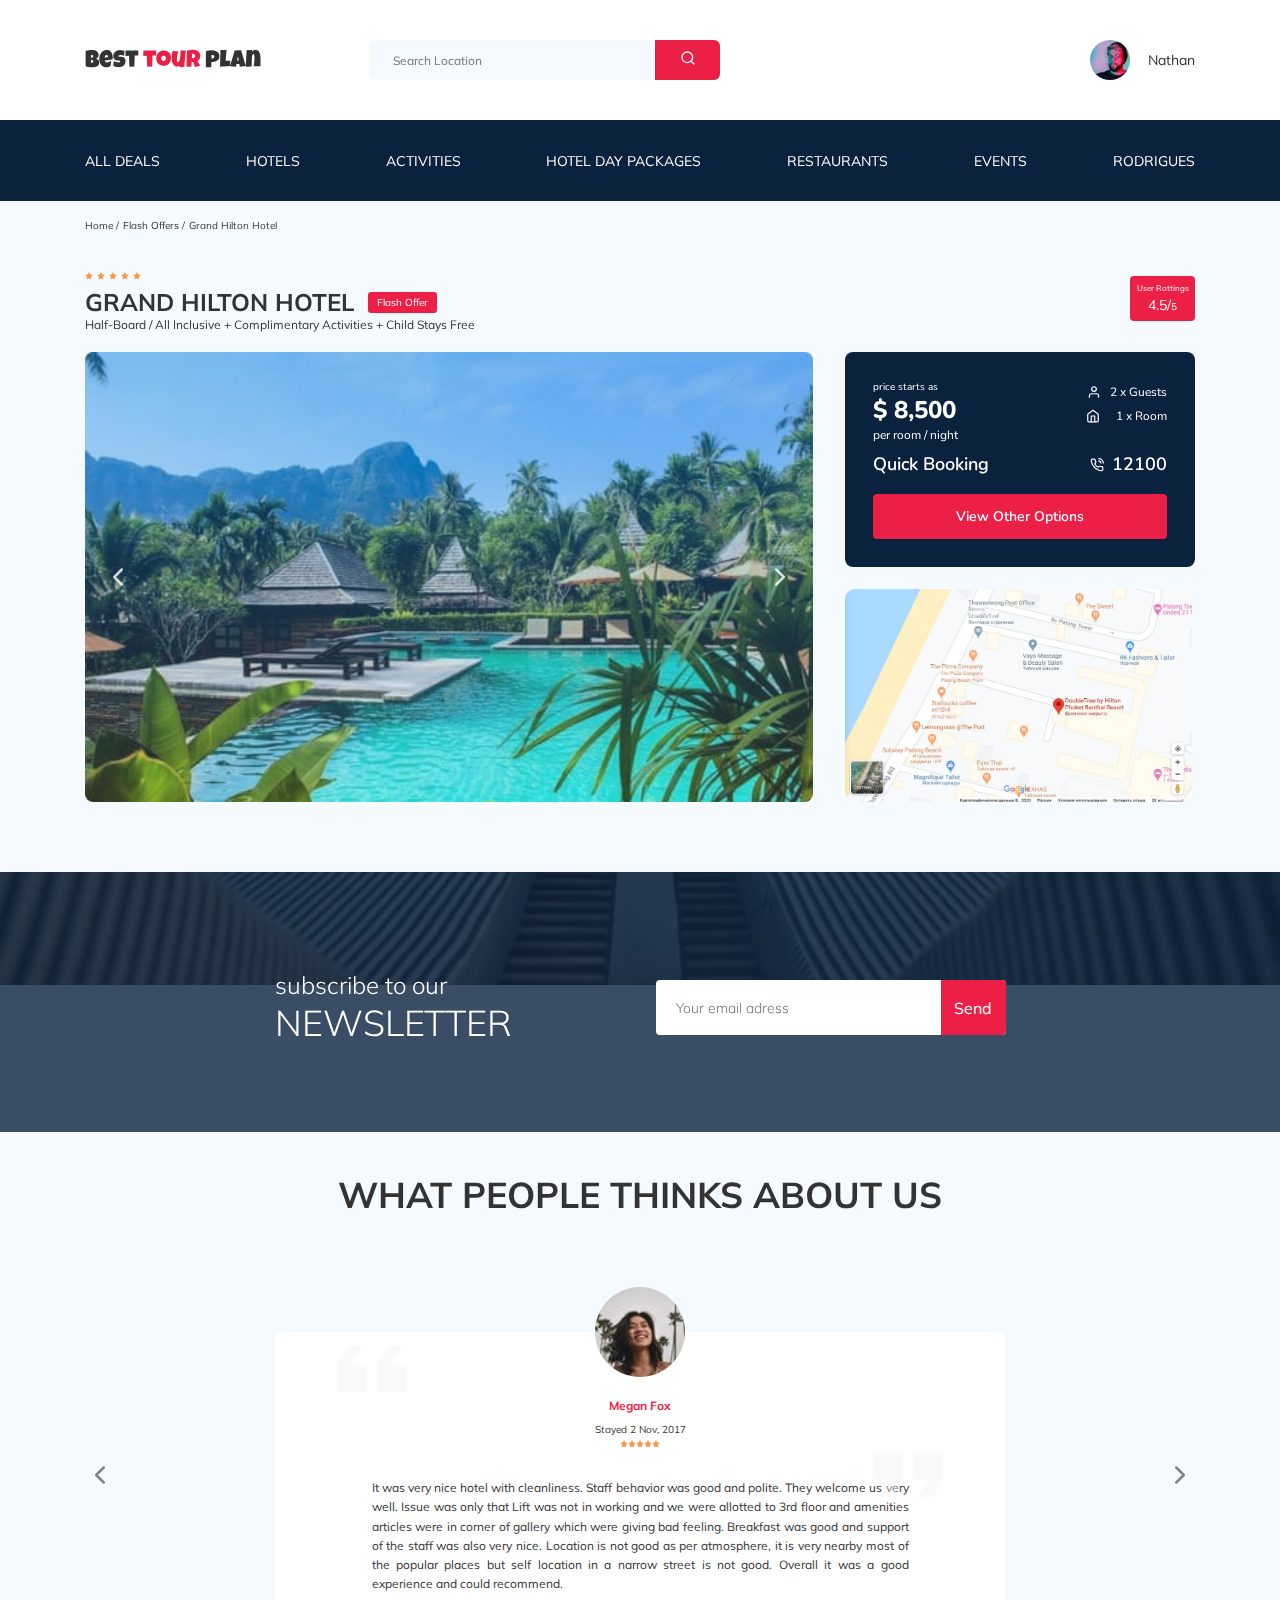
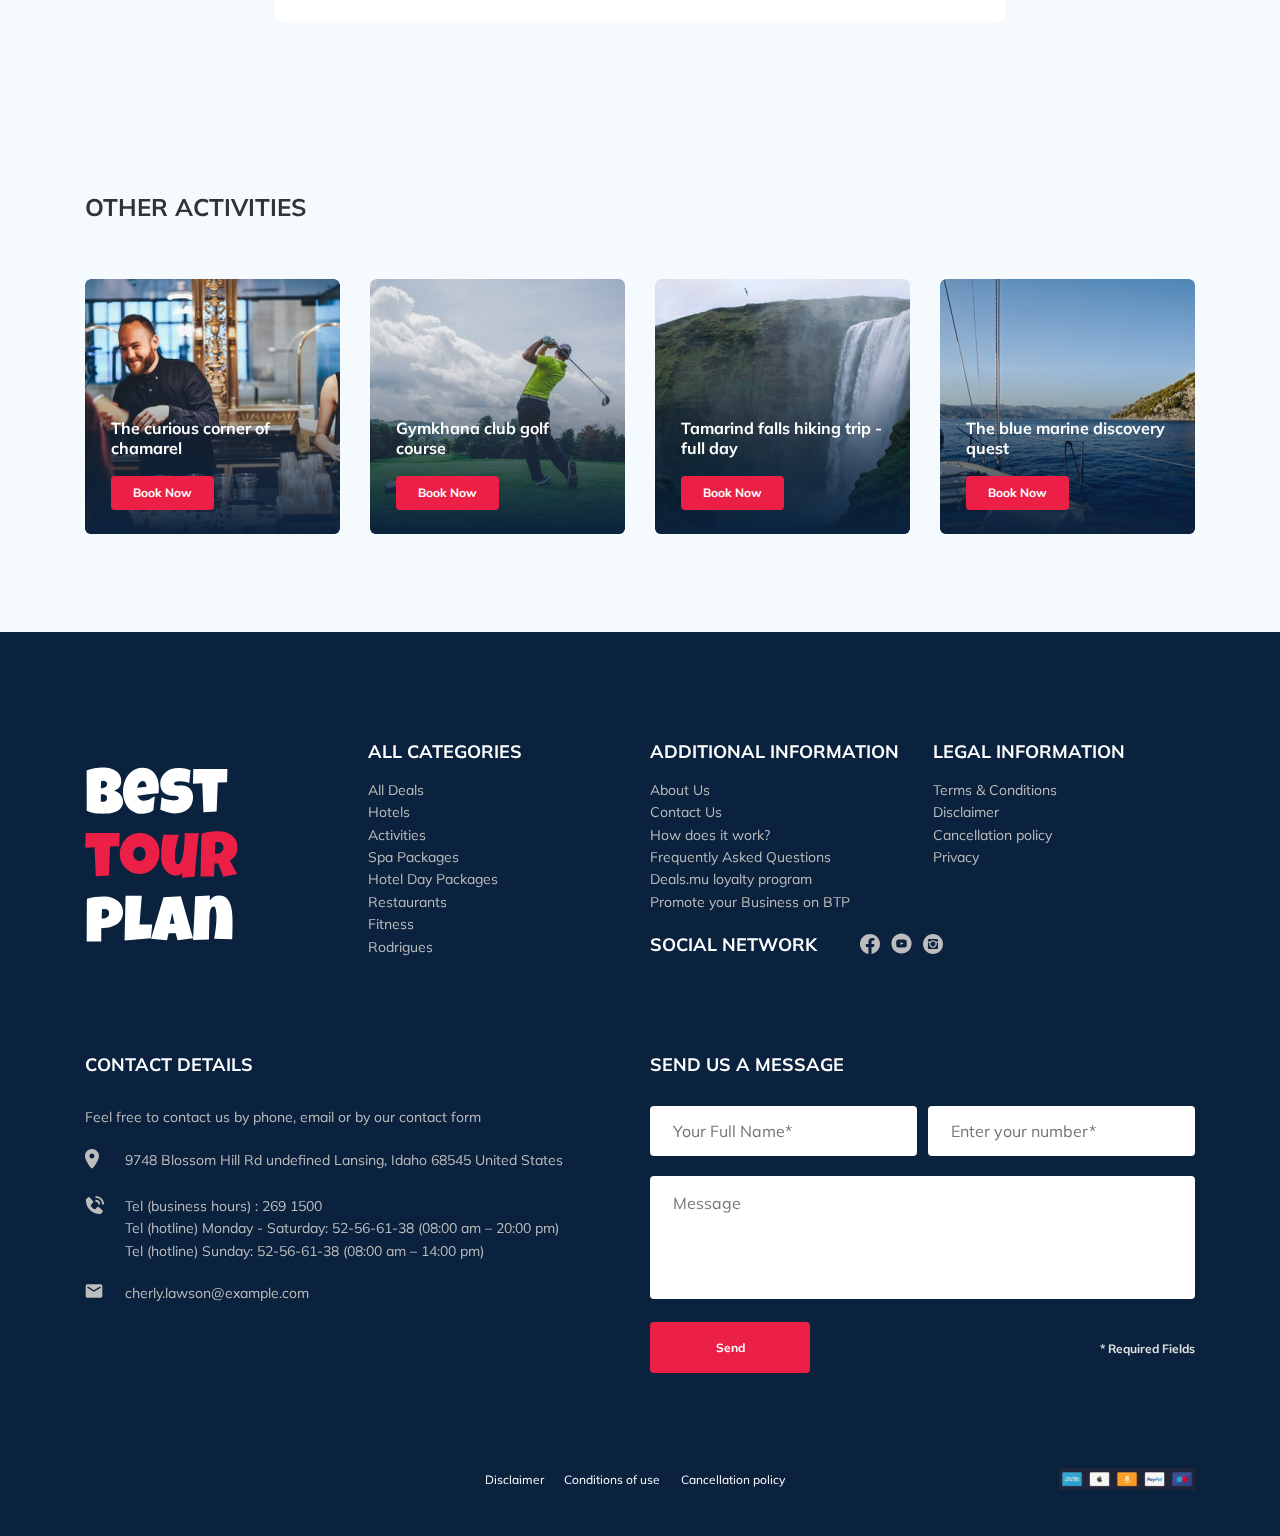
<file: index.html>
<!DOCTYPE html>
<html lang="en">
  <head>
    <meta charset="UTF-8" />
    <meta name="viewport" content="width=device-width, initial-scale=1.0" />
    <title>Best Tour Plan - Hotel Booking</title>
    <link rel="shortcut icon" href="/img/favicon.ico" type="image/x-icon" />
    <link rel="icon" href="img/favicon.ico" type="image/x-icon" />
    <link
      href="https://fonts.googleapis.com/css2?family=Muli:wght@400;700&family=Nunito:wght@400;600;700;800&display=swap"
      rel="stylesheet"
    />
    <link rel="stylesheet" href="css/swiper-bundle.min.css" />
    <link rel="stylesheet" href="css/style.css" />
    <script src="https://ajax.googleapis.com/ajax/libs/jquery/1.11.0/jquery.min.js"></script>
    <script src="js/parallax.min.js"></script>
  </head>

  <body>
    <header class="navbar navbar__mobile_fixed">
      <div class="container">
        <div class="navbar-top">
          <a href="" class="logo">
            <img
              src="img/horizontal-logo.svg"
              alt="Logo: Best Tour Plan"
              class="logo__image"
            />
          </a>
          <form
            action="#"
            class="search navbar__search navbar__search--mobile--hidden"
          >
            <input
              type="text"
              class="search__input"
              placeholder="Search Location"
            />
            <button class="search__button">
              <img src="img/search.svg" alt="icon: Search" />
            </button>
          </form>
          <a href="#" class="user navbar__user navbar__user--mobile--hidden">
            <img
              src="img/user-avatar.jpg"
              alt="Avatar: Nathan"
              class="user__avatar"
            />
            <span class="user__name">Nathan</span>
          </a>
          <!-- /.user -->
          <button class="menu-button navbar-top__menu-button">
            <span class="menu-button__line"></span>
            <span class="menu-button__line"></span>
            <span class="menu-button__line"></span>
          </button>
        </div>
        <!-- /. navbar-top -->
      </div>
      <!-- /.container -->
      <div class="navbar-bottom">
        <div class="container">
          <ul class="navbar-menu">
            <li class="navbar-menu__item navbar-menu__item--mobile--visible">
              <a
                href="#"
                class="user navbar__user navbar__user--mobile--visible"
              >
                <img
                  src="img/user-avatar.jpg"
                  alt="Avatar: Nathan"
                  class="user__avatar"
                />
                <span class="user__name user__name--light">Nathan</span>
              </a>
            </li>
            <li class="navbar-menu__item navbar-menu__item--mobile--visible">
              <form
                action="#"
                class="search navbar__search navbar__search--mobile--visible"
              >
                <input
                  type="text"
                  class="search__input"
                  placeholder="Search Location"
                />
                <button class="search__button">
                  <img src="img/search.svg" alt="icon: Search" />
                </button>
              </form>
            </li>
            <li class="navbar-menu__item">
              <a href="#" class="navbar-menu__link">All Deals</a>
            </li>
            <li class="navbar-menu__item">
              <a href="#" class="navbar-menu__link">Hotels</a>
            </li>
            <li class="navbar-menu__item">
              <a href="#" class="navbar-menu__link">Activities</a>
            </li>
            <li class="navbar-menu__item">
              <a href="#" class="navbar-menu__link">Hotel Day Packages</a>
            </li>
            <li class="navbar-menu__item">
              <a href="#" class="navbar-menu__link">Restaurants</a>
            </li>
            <li class="navbar-menu__item">
              <a href="#" class="navbar-menu__link">Events</a>
            </li>
            <li class="navbar-menu__item">
              <a href="#" class="navbar-menu__link">Rodrigues</a>
            </li>
          </ul>
          <!-- /.navbar-menu -->
        </div>
        <!-- container -->
      </div>
      <!-- navbar-bottom -->
    </header>
    <nav class="breadcrump">
      <div class="container">
        <ul class="breadcrump-list">
          <li class="breadcrump-list__item">
            <a href="#" class="breadcrump-list__link">Home</a>
          </li>
          <li class="breadcrump-list__item">
            <a href="#" class="breadcrump-list__link">Flash Offers</a>
          </li>
          <li class="breadcrump-list__item">
            Grand Hilton Hotel
          </li>
        </ul>
      </div>
      <!-- container -->
    </nav>
    <!-- /.breadcrump -->
    <section class="hotel">
      <div class="container">
        <div class="hotel-info">
          <div class="hotel-info__text">
            <div class="hotel-wrapper">
              <div class="stars">
                <img src="img/star.svg" alt="star" />
                <img src="img/star.svg" alt="star" />
                <img src="img/star.svg" alt="star" />
                <img src="img/star.svg" alt="star" />
                <img src="img/star.svg" alt="star" />
              </div>
              <h1 class="hotel-name hotel-info__name">Grand Hilton Hotel</h1>
              <span class="offer hotel-info__offer">Flash Offer</span>
            </div>
            <p class="hotel-description hotel-info__description">
              Half-Board / All Inclusive + Complimentary Activities + Child
              Stays Free
            </p>
          </div>
          <!-- /.hotel-info__text -->
          <div class="rating hotel-info__rating">
            <span class="rating__text">User Rattings</span>
            <span class="rating__counter"
              >4.5/<span class="rating__counter-five">5</span></span
            >
          </div>
          <!-- /.hotel-info__right -->
        </div>
        <!-- /.hotel-info -->
        <div class="hotel-grid">
          <!-- Slider main container -->
          <div class="swiper-container hotel-slider hotel__slider">
            <!-- Additional required wrapper -->
            <div class="swiper-wrapper">
              <!-- Slides -->
              <div class="swiper-slide hotel-slider__item">
                <img
                  class="swiper-slide__photo"
                  src="img/slide.jpg"
                  alt="slide"
                />
              </div>
              <div class="swiper-slide hotel-slider__item">
                <img
                  class="swiper-slide__photo"
                  src="img/slide1.jpg"
                  alt="slide"
                />
              </div>
              <div class="swiper-slide hotel-slider__item">
                <img
                  class="swiper-slide__photo"
                  src="img/slide2.jpg"
                  alt="slide"
                />
              </div>
              <div class="swiper-slide hotel-slider__item">
                <img
                  class="swiper-slide__photo"
                  src="img/slide3.jpg"
                  alt="slide"
                />
              </div>
              <div class="swiper-slide hotel-slider__item">
                <img
                  class="swiper-slide__photo"
                  src="img/slide4.jpg"
                  alt="slide"
                />
              </div>
              <div class="swiper-slide hotel-slider__item">
                <img
                  class="swiper-slide__photo"
                  src="img/slide5.jpg"
                  alt="slide"
                />
              </div>
            </div>

            <!-- If we need navigation buttons -->
            <button
              class="hotel-slider__button hotel-slider__button--prev"
            ></button>
            <button
              class="hotel-slider__button hotel-slider__button--next"
            ></button>
          </div>
          <!-- /.swiper-container -->
          <div class="hotel-right">
            <div class="booking">
              <div class="booking__info">
                <div class="booking__price">
                  <span class="booking__start">price starts as</span>
                  <strong class="booking__pricetag">$ 8,500</strong>
                  <span class="booking__per-room">per room / night</span>
                </div>
                <!-- booking -->
                <div class="booking__room">
                  <div class="booking__text">
                    <img
                      src="img/user.svg"
                      alt="Icon: user"
                      class="booking__icon"
                    />
                    <span class="booking__description">2 x Guests</span>
                  </div>
                  <div class="booking__text">
                    <img
                      src="img/home.svg"
                      alt="Icon: home"
                      class="booking__icon"
                    />
                    <span class="booking__description">1 x Room</span>
                  </div>
                </div>

                <!-- /.booking__room -->
              </div>
              <!-- /.booking__info -->
              <div class="booking__call-center">
                <span class="booking__heading">Quick Booking</span>
                <a class="booking__number" href="tel:12100">
                  <img src="img/phone.svg" alt="Icon: phone" />
                  <span class="booking__num">12100</span>
                </a>
              </div>
              <!-- /.booking__call-center -->
              <button
                data-toggle="modal"
                data-href="#booking-modal"
                class="button booking__button"
              >
                View Other Options
              </button>
            </div>
            <!-- /.booking -->
            <div class="map">
              <img src="img/map.jpg" alt="Map Google" class="map__image" />
              <iframe
                src="https://www.google.com/maps/embed?pb=!1m18!1m12!1m3!1d3952.0413263625387!2d98.29254741402816!3d7.890745494315334!2m3!1f0!2f0!3f0!3m2!1i1024!2i768!4f13.1!3m3!1m2!1s0x30503b7bfcd9f903%3A0xf7065fac1e3d7c48!2sDoubleTree%20by%20Hilton%20Phuket%20Banthai%20Resort!5e0!3m2!1sru!2sru!4v1596643192186!5m2!1sru!2sru"
                width="600"
                height="450"
                style="border: 0;"
                allowfullscreen=""
                aria-hidden="false"
                tabindex="0"
                class="map__google"
              ></iframe>
            </div>
            <!-- /.map -->
          </div>
          <!-- hotel-right -->
        </div>
        <!-- /.hotel-grid -->
      </div>
      <!-- container -->
    </section>

    <div
      class="parallax-window"
      data-parallax="scroll"
      data-image-src="img/newsletter-bg.jpg"
    >
      <section class="newsletter">
        <div class="newsletter-wrapper">
          <h2 class="newsletter-title">
            subscribe to our
            <span class="newsletter-title__strong">Newsletter</span>
          </h2>
          <form
            action="send.php"
            method="POST"
            class="subscribe newsletter__subscribe form"
          >
            <input
              type="email"
              class="subscribe__input"
              placeholder="Your email adress"
              name="email"
              required
            />
            <button class="subscribe__button">Send</button>
          </form>
        </div>
        <!-- /.newsletter-wrapper -->
      </section>
      <!-- /.newsletter -->
    </div>
    <!-- /.parallax -->
    <section class="reviews">
      <div class="container">
        <h2 class="reviews__title">WHAT PEOPLE THINKS ABOUT US</h2>
        <div class="swiper-container reviews-slider">
          <div class="swiper-wrapper">
            <div class="swiper-slide">
              <div class="reviews-slider__item">
                <div class="reviews-slider__profile">
                  <img
                    src="img/reviews-photo1.jpg"
                    alt="Photo: avatar"
                    class="reviews-slider__avatar"
                  />
                  <h3 class="reviews-slider__username">Megan Fox</h3>
                  <span class="reviews-slider__date">Stayed 2 Nov, 2017</span>
                  <div class="reviews-slider__rating">
                    <img src="img/star.svg" alt="star" />
                    <img src="img/star.svg" alt="star" />
                    <img src="img/star.svg" alt="star" />
                    <img src="img/star.svg" alt="star" />
                    <img src="img/star.svg" alt="star" />
                  </div>
                  <!-- /.rating -->
                </div>
                <!-- /.reviews-slider__profile -->
                <p class="reviews-slider__text">
                  It was very nice hotel with cleanliness. Staff behavior was
                  good and polite. They welcome us very well. Issue was only
                  that Lift was not in working and we were allotted to 3rd floor
                  and amenities articles were in corner of gallery which were
                  giving bad feeling. Breakfast was good and support of the
                  staff was also very nice. Location is not good as per
                  atmosphere, it is very nearby most of the popular places but
                  self location in a narrow street is not good. Overall it was a
                  good experience and could recommend.
                </p>
              </div>
              <!-- /.reviews-slider__item -->
            </div>
            <!-- /.swiper-slide -->
            <div class="swiper-slide">
              <div class="reviews-slider__item">
                <div class="reviews-slider__profile">
                  <img
                    src="img/reviews-photo2.jpg"
                    alt="Photo: avatar"
                    class="reviews-slider__avatar"
                  />
                  <h3 class="reviews-slider__username">Monica Belucci</h3>
                  <span class="reviews-slider__date">Stayed 1 Nov, 2012</span>
                  <div class="reviews-slider__rating">
                    <img src="img/star.svg" alt="star" />
                    <img src="img/star.svg" alt="star" />
                    <img src="img/star.svg" alt="star" />
                    <img src="img/star.svg" alt="star" />
                    <img src="img/star.svg" alt="star" />
                  </div>
                  <!-- /.rating -->
                </div>
                <!-- /.reviews-slider__profile -->
                <p class="reviews-slider__text">
                  Lorem ipsum dolor sit amet consectetur adipisicing elit. Ipsa
                  illum veritatis delectus earum eos ipsam beatae excepturi
                  quibusdam aliquam itaque maxime, eligendi rem sed accusantium,
                  soluta at sapiente perspiciatis cupiditate!At nobis ratione
                  modi molestiae tempora rerum laborum perspiciatis vero
                  explicabo, commodi odit, deleniti in, ab ipsa placeat. Porro
                  quidem dolorum minima temporibus sint quae ipsam. Dicta
                  similique voluptate totam!
                </p>
              </div>
              <!-- /.reviews-slider__item -->
            </div>
            <!-- /.swiper-slide -->
            <div class="swiper-slide">
              <div class="reviews-slider__item">
                <div class="reviews-slider__profile">
                  <img
                    src="img/reviews-photo3.jpg"
                    alt="Photo: avatar"
                    class="reviews-slider__avatar"
                  />
                  <h3 class="reviews-slider__username">James Bondales</h3>
                  <span class="reviews-slider__date">Stayed 18 Nov, 2019</span>
                  <div class="reviews-slider__rating">
                    <img src="img/star.svg" alt="star" />
                    <img src="img/star.svg" alt="star" />
                    <img src="img/star.svg" alt="star" />
                    <img src="img/star.svg" alt="star" />
                    <img src="img/star.svg" alt="star" />
                  </div>
                  <!-- /.rating -->
                </div>
                <!-- /.reviews-slider__profile -->
                <p class="reviews-slider__text">
                  Lorem ipsum dolor sit amet, consectetur adipisicing elit. In
                  harum dolores voluptatum dolorum enim quasi temporibus nemo
                  error porro corrupti? Officiis architecto sed accusantium.
                  Numquam neque eveniet labore nam et. Nihil, temporibus ullam
                  maiores quo deserunt vel delectus earum adipisci at
                  reprehenderit aliquam, architecto eos. Nesciunt rerum
                  veritatis eum assumenda incidunt. Nemo eveniet autem facilis
                  enim vitae maxime asperiores cupiditate! Porro, eos earum?
                  Aperiam obcaecati veniam, maxime illum saepe cupiditate
                  provident sed porro incidunt ullam repellendus perferendis
                  error expedita, doloremque vel? Odio et quasi libero ut
                  expedita sit, at voluptates.
                </p>
              </div>
              <!-- /.reviews-slider__item -->
            </div>
            <!-- /.swiper-slide -->
            <div class="swiper-slide">
              <div class="reviews-slider__item">
                <div class="reviews-slider__profile">
                  <img
                    src="img/reviews-photo4.jpg"
                    alt="Photo: avatar"
                    class="reviews-slider__avatar"
                  />
                  <h3 class="reviews-slider__username">Catrine Stuart</h3>
                  <span class="reviews-slider__date">Stayed 18 Dec, 2020</span>
                  <div class="reviews-slider__rating">
                    <img src="img/star.svg" alt="star" />
                    <img src="img/star.svg" alt="star" />
                    <img src="img/star.svg" alt="star" />
                    <img src="img/star.svg" alt="star" />
                  </div>
                  <!-- /.rating -->
                </div>
                <!-- /.reviews-slider__profile -->
                <p class="reviews-slider__text">
                  Lorem ipsum dolor sit amet consectetur adipisicing elit.
                  Sapiente libero atque est. Placeat pariatur vel, ea, obcaecati
                  facere possimus dolores temporibus facilis nobis, sed amet
                  expedita fuga earum ratione magnam.Sit dolor voluptas maiores
                  minima necessitatibus ducimus amet doloremque saepe
                  repellendus illo laboriosam quis ea ullam dolore nihil eaque
                  alias asperiores, nesciunt consequatur! Aperiam repudiandae
                  dignissimos cum, magnam accusantium neque.
                </p>
              </div>
              <!-- /.reviews-slider__item -->
            </div>
            <!-- /.swiper-slide -->
            <div class="swiper-slide">
              <div class="reviews-slider__item">
                <div class="reviews-slider__profile">
                  <img
                    src="img/reviews-photo5.jpg"
                    alt="Photo: avatar"
                    class="reviews-slider__avatar"
                  />
                  <h3 class="reviews-slider__username">Jessica Alba</h3>
                  <span class="reviews-slider__date">Stayed 5 Seb, 2017</span>
                  <div class="reviews-slider__rating">
                    <img src="img/star.svg" alt="star" />
                    <img src="img/star.svg" alt="star" />
                    <img src="img/star.svg" alt="star" />
                  </div>
                  <!-- /.rating -->
                </div>
                <!-- /.reviews-slider__profile -->
                <p class="reviews-slider__text">
                  Lorem ipsum dolor sit amet consectetur adipisicing elit.
                  Impedit porro consectetur cumque! Esse tempora ipsum quia,
                  sunt laborum aut at voluptates magnam consequuntur quae nisi
                  doloremque, distinctio tenetur! Rerum, temporibus!
                  Reprehenderit, voluptates dolore aspernatur eos sunt rem
                  repudiandae ut, officia quibusdam, natus adipisci libero
                  tempora atque? Aliquid iure nam perspiciatis vero nesciunt
                  vitae temporibus expedita incidunt? Tempora placeat aut quasi.
                  Consectetur aperiam voluptatibus mollitia repellat, excepturi
                  sint adipisci sapiente libero totam reprehenderit ullam quo
                  pariatur nobis incidunt quaerat corporis ipsa recusandae quos
                  vero. Nulla quasi hic facilis similique vero quas.
                </p>
              </div>
              <!-- /.reviews-slider__item -->
            </div>
            <!-- /.swiper-slide -->
          </div>

          <!-- If we need navigation buttons -->
          <button
            class="reviews-slider__button reviews-slider__button--prev"
          ></button>
          <button
            class="reviews-slider__button reviews-slider__button--next"
          ></button>
        </div>
        <!-- reviews-slider -->
      </div>
      <!-- /.container -->
    </section>
    <section class="activities">
      <div class="container">
        <h2 class="activities__title">Other Activities</h2>
        <div class="activities-wrapper">
          <div class="card activities__card">
            <img
              src="img/activity-1.jpg"
              alt="The curious corner of chamarel"
              class="card__image"
            />
            <h3 class="card__title">The curious corner of chamarel</h3>
            <button
              class="card__button"
              data-toggle="modal"
              data-href="#booking-modal"
            >
              Book Now
            </button>
          </div>
          <!--/.card -->
          <div class="card activities__card">
            <img
              src="img/activity-2.jpg"
              alt="Gymkhana club golf course"
              class="card__image"
            />
            <h3 class="card__title">Gymkhana club golf course</h3>
            <button
              class="card__button"
              data-toggle="modal"
              data-href="#booking-modal"
            >
              Book Now
            </button>
          </div>
          <!--/.card -->
          <div class="card activities__card">
            <img
              src="img/activity-3.jpg"
              alt="Tamarind falls hiking trip - full day"
              class="card__image"
            />
            <h3 class="card__title">Tamarind falls hiking trip - full day</h3>
            <button
              class="card__button"
              data-toggle="modal"
              data-href="#booking-modal"
            >
              Book Now
            </button>
          </div>
          <!--/.card -->
          <div class="card activities__card">
            <img
              src="img/activity-4.jpg"
              alt="The blue marine discovery quest"
              class="card__image"
            />
            <h3 class="card__title">The blue marine discovery quest</h3>
            <button
              class="card__button"
              data-toggle="modal"
              data-href="#booking-modal"
            >
              Book Now
            </button>
          </div>
          <!--/.card -->
        </div>
        <!-- /.activities-wrapper -->
      </div>
      <!-- /.container -->
    </section>
    <footer class="footer">
      <div class="container">
        <div class="footer-wrapper">
          <a href="#" class="footer__logo"
            ><img
              src="img/hotel-logo-vertical.svg"
              alt="Hotel Logo"
              class="footer__logo_img"
          /></a>
          <div class="footer__list footer__categories">
            <h3 class="footer__title">All categories</h3>
            <ul class="footer__ul">
              <li class="footer__item">
                <a href="#" class="footer__link">All Deals</a>
              </li>
              <li class="footer__item">
                <a href="#" class="footer__link">Hotels</a>
              </li>
              <li class="footer__item">
                <a href="#" class="footer__link">Activities</a>
              </li>
              <li class="footer__item">
                <a href="#" class="footer__link">Spa Packages</a>
              </li>
              <li class="footer__item">
                <a href="#" class="footer__link">Hotel Day Packages</a>
              </li>
              <li class="footer__item">
                <a href="#" class="footer__link">Restaurants</a>
              </li>
              <li class="footer__item">
                <a href="#" class="footer__link">Fitness</a>
              </li>
              <li class="footer__item">
                <a href="#" class="footer__link">Rodrigues</a>
              </li>
            </ul>
          </div>
          <!-- /.footer__list -->
          <div class="footer__list footer__additional">
            <h3 class="footer__title">Additional information</h3>
            <ul class="footer__ul">
              <li class="footer__item">
                <a href="#" class="footer__link">About Us </a>
              </li>
              <li class="footer__item">
                <a href="#" class="footer__link">Contact Us </a>
              </li>
              <li class="footer__item">
                <a href="#" class="footer__link">How does it work? </a>
              </li>
              <li class="footer__item">
                <a href="#" class="footer__link">Frequently Asked Questions</a>
              </li>
              <li class="footer__item">
                <a href="#" class="footer__link">Deals.mu loyalty program </a>
              </li>
              <li class="footer__item">
                <a href="#" class="footer__link"
                  >Promote your Business on BTP</a
                >
              </li>
            </ul>
          </div>
          <!-- /.footer__list -->
          <div class="footer__social-network">
            <h3 class="footer__title footer__title--inline">
              Social Network
            </h3>
            <div class="footer__social-links">
              <a href="#" class="footer__link"
                ><img src="img/facebook.svg" alt="facebook"
              /></a>
              <a href="#" class="footer__link"
                ><img src="img/youtube.svg" alt="youtube"
              /></a>
              <a href="#" class="footer__link"
                ><img src="img/instagram.svg" alt="instagram"
              /></a>
            </div>
            <!-- /.footer__social-links -->
          </div>
          <!-- /.footer__social-network -->
          <div class="footer__list footer__legal">
            <h3 class="footer__title">Legal information</h3>
            <ul class="footer__ul">
              <li class="footer__item">
                <a href="#" class="footer__link">Terms & Conditions </a>
              </li>
              <li class="footer__item">
                <a href="#" class="footer__link">Disclaimer </a>
              </li>
              <li class="footer__item">
                <a href="#" class="footer__link">Cancellation policy </a>
              </li>
              <li class="footer__item">
                <a href="#" class="footer__link">Privacy</a>
              </li>
            </ul>
          </div>
          <!-- /.footer__list -->
          <div class="footer__contact-details">
            <h3 class="footer__title footer__title--mb3">Contact Details</h3>
            <p class="footer__item footer__item--text">
              Feel free to contact us by phone, email or by our contact form
            </p>
            <ul class="footer__ul">
              <li class="footer__item footer__item--mb2">
                <div class="footer__icon-wrapper">
                  <img
                    src="img/map-marker.svg"
                    alt="map marker"
                    class="footer__icon"
                  />
                </div>
                9748 Blossom Hill Rd undefined Lansing, Idaho 68545 United
                States
              </li>
              <li class="footer__item footer__item--mb2">
                <div class="footer__icon-wrapper">
                  <img
                    src="img/phone-call.svg"
                    alt="phone"
                    class="footer__icon"
                  />
                </div>
                <div class="footer__item_phone">
                  Tel (business hours) :
                  <a href="tel:52-56-61-38" class="footer__item_number">
                    269 1500</a
                  >
                  <br />
                  Tel (hotline) Monday - Saturday:<a
                    href="tel:52-56-61-38"
                    class="footer__item_number"
                  >
                    52-56-61-38</a
                  >
                  (08:00 am – 20:00 pm) <br />
                  Tel (hotline) Sunday:<a
                    href="tel:52-56-61-38"
                    class="footer__item_number"
                  >
                    52-56-61-38</a
                  >
                  (08:00 am – 14:00 pm)
                </div>
              </li>
              <li class="footer__item footer__item--mb2">
                <div class="footer__icon-wrapper">
                  <img src="img/email.svg" alt="email" class="footer__icon" />
                </div>
                <div class="footer__item_mail">
                  <a
                    href="mailto:cherly.lawson@example.com"
                    class="footer__item_link"
                    >cherly.lawson@example.com</a
                  >
                </div>
              </li>
            </ul>
          </div>
          <!-- /.footer__contact-details -->
          <div class="footer__contact-form">
            <h3 class="footer__title footer__title--mb3">Send us a message</h3>
            <form action="send.php" method="POST" class="footer__form form">
              <div class="footer__input-group">
                <input
                  type="text"
                  class="input footer__input"
                  placeholder="Your Full Name*"
                  name="name"
                  required
                  minlength="3"
                />
              </div>
              <div class="footer__input-group">
                <input
                  type="tel"
                  class="input footer__input phone"
                  placeholder="Enter your number*"
                  name="phone"
                  minlength="16"
                  pattern="[0-9]{10}"
                  required
                />
              </div>
              <textarea
                class="footer__message"
                placeholder="Message"
                name="message"
              ></textarea>
              <div class="footer__flex">
                <button class="button footer__button" type="submit">
                  Send
                </button>
                <span class="footer__info">* Required Fields</span>
              </div>
            </form>
          </div>
          <!-- /.footer__contact-form -->
        </div>
        <!-- /.footer-wrapper -->
        <div class="footer-bottom">
          <div class="footer-bottom__flex">
            <div class="footer-bottom__links">
              <a href="#" class="footer-bottom__link">Disclaimer</a>
              <a href="#" class="footer-bottom__link">Conditions of use</a>
              <a href="#" class="footer-bottom__link">Cancellation policy</a>
            </div>
            <img src="img/pay-image.svg" alt="pay" class="footer__pay" />
          </div>
        </div>
        <!-- /.footer-bottom -->
      </div>
    </footer>
    <!-- /.footer -->
    <div class="modal" id="booking-modal">
      <div class="modal__overlay"></div>
      <!-- /.modal__overlay -->
      <div class="modal__dialog">
        <a href="#" class="modal__close">
          <img src="img/close.svg" alt="icon: close" />
        </a>
        <h3 class="modal__title modal__title--mb3">Booking</h3>
        <form action="send.php" method="POST" class="modal__form form">
          <input
            type="text"
            class="input modal__input"
            placeholder="Your Full Name*"
            name="name"
            required
            minlength="3"
          /><input
            type="tel"
            class="input modal__input phone"
            placeholder="Phone Number*"
            name="phone"
            minlength="16"
            required
          />
          <input
            type="email"
            class="input modal__input"
            placeholder="Your email*"
            name="email"
            required
          />
          <textarea
            class="message modal__message"
            placeholder="Message"
            name="message"
          ></textarea>
          <div class="modal__flex">
            <button class="button modal__button" type="submit">
              Send
            </button>
            <span class="modal__info">* Required Fields</span>
          </div>
        </form>
      </div>
      <!-- /.modal__dialog -->
    </div>
    <!-- /.modal -->
    <script src="js/jquery-3.5.1.min.js"></script>
    <script src="js/jquery.validate.min.js"></script>
    <script src="js/jquery.mask.min.js"></script>
    <script src="js/swiper-bundle.min.js"></script>
    <script src="js/main.js"></script>
  </body>
</html>
</file>
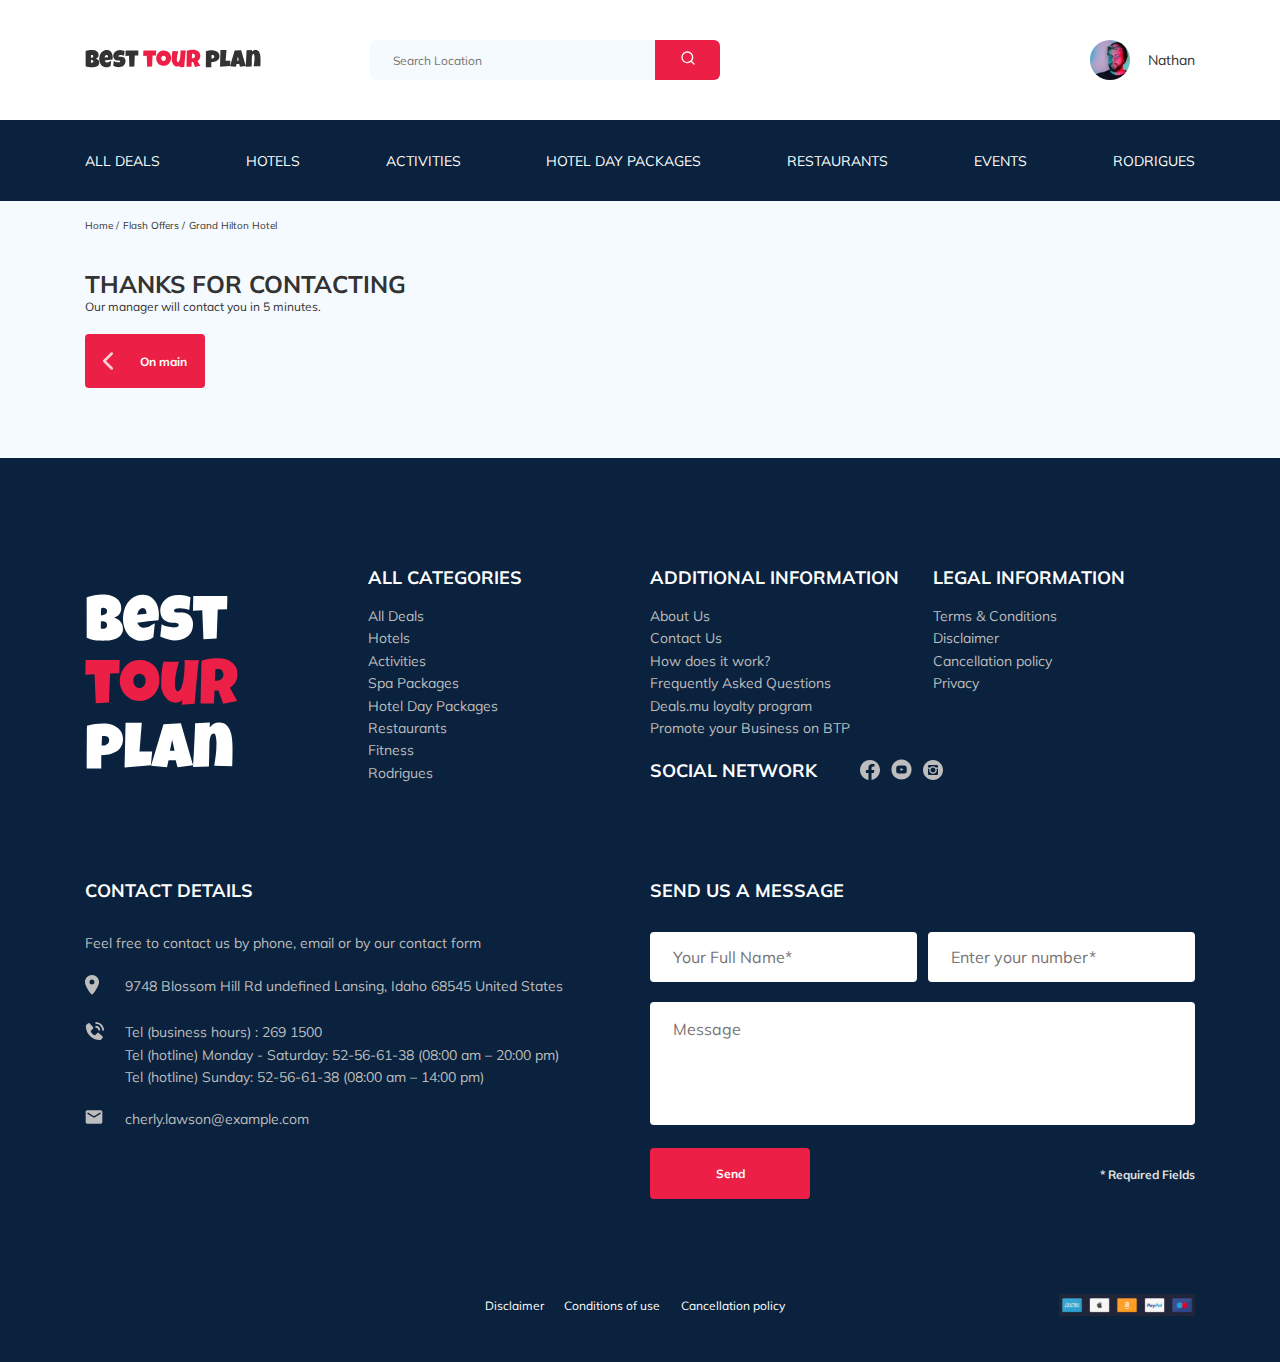
<file: thankyou.html>
<!DOCTYPE html>
<html lang="en">

<head>
  <meta charset="UTF-8" />
  <meta name="viewport" content="width=device-width, initial-scale=1.0" />
  <title>Best Tour Plan - Hotel Booking</title>
  <link
    href="https://fonts.googleapis.com/css2?family=Muli:wght@400;700&family=Nunito:wght@400;600;700;800&display=swap"
    rel="stylesheet" />
  <link rel="stylesheet" href="css/swiper-bundle.min.css" />
  <link rel="stylesheet" href="css/style.css" />
  <script src="https://api-maps.yandex.ru/2.1/?lang=ru_RU&amp;apikey=51706ed0-e1fb-4dc3-8c23-b1749273dbd6"
    type="text/javascript"></script>
  <script src="https://ajax.googleapis.com/ajax/libs/jquery/1.11.0/jquery.min.js"></script>
  <script src="js/parallax.min.js"></script>
</head>

<body>
  <header class="navbar navbar__mobile--fixed">
    <div class="container">
      <div class="navbar-top">
        <a href="https://artem-tolkachev.ru/tour-plan/" class="logo">
          <img src="img/horizontal-logo.svg" alt="Logo: Best Tour Plan" class="logo__image" />
        </a>
        <form action="#" class="search navbar__search navbar__search--mobile--hidden">
          <input type="text" class="search__input" placeholder="Search Location" />
          <button class="search__button">
            <img src="img/search.svg" alt="icon: Search" />
          </button>
        </form>
        <a href="#" class="user navbar__user navbar__user--mobile--hidden">
          <img src="img/user-avatar.jpg" alt="Avatar: Nathan" class="user__avatar" />
          <span class="user__name">Nathan</span>
        </a>
        <!-- /.user -->
        <button class="menu-button navbar-top__menu-button">
          <span class="menu-button__line"></span>
          <span class="menu-button__line"></span>
          <span class="menu-button__line"></span>
        </button>
      </div>
      <!-- /. navbar-top -->
    </div>
    <!-- /.container -->
    <div class="navbar-bottom">
      <div class="container">
        <ul class="navbar-menu">
          <li class="navbar-menu__item navbar-menu__item--mobile--visible">
            <a href="#" class="user navbar__user navbar__user--mobile--visible">
              <img src="img/user-avatar.jpg" alt="Avatar: Nathan" class="user__avatar" />
              <span class="user__name user__name--light">Nathan</span>
            </a>
          </li>
          <li class="navbar-menu__item navbar-menu__item--mobile--visible">
            <form action="#" class="search navbar__search navbar__search--mobile--visible">
              <input type="text" class="search__input" placeholder="Search Location" />
              <button class="search__button">
                <img src="img/search.svg" alt="icon: Search" />
              </button>
            </form>
          </li>
          <li class="navbar-menu__item">
            <a href="#" class="navbar-menu__link">All Deals</a>
          </li>
          <li class="navbar-menu__item">
            <a href="#" class="navbar-menu__link">Hotels</a>
          </li>
          <li class="navbar-menu__item">
            <a href="#" class="navbar-menu__link">Activities</a>
          </li>
          <li class="navbar-menu__item">
            <a href="#" class="navbar-menu__link">Hotel Day Packages</a>
          </li>
          <li class="navbar-menu__item">
            <a href="#" class="navbar-menu__link">Restaurants</a>
          </li>
          <li class="navbar-menu__item">
            <a href="#" class="navbar-menu__link">Events</a>
          </li>
          <li class="navbar-menu__item">
            <a href="#" class="navbar-menu__link">Rodrigues</a>
          </li>
        </ul>
        <!-- /.navbar-menu -->
      </div>
      <!-- container -->
    </div>
    <!-- navbar-bottom -->
  </header>
  <nav class="breadcrump">
    <div class="container">
      <ul class="breadcrump-list">
        <li class="breadcrump-list__item">
          <a href="#" class="breadcrump-list__link">Home</a>
        </li>
        <li class="breadcrump-list__item">
          <a href="#" class="breadcrump-list__link">Flash Offers</a>
        </li>
        <li class="breadcrump-list__item">
          Grand Hilton Hotel
        </li>
      </ul>
    </div>
    <!-- container -->
  </nav>
  <!-- /.breadcrump -->
  <section class="hotel">
    <div class="container">
      <div class="hotel-info">
        <div class="hotel-info__text">
          <div class="hotel-wrapper">
            <h1 class="hotel-name hotel-info__name">Thanks for contacting</h1>
          </div>
          <p class="hotel-description hotel-info__description">
            Our manager will contact you in 5 minutes.
          </p>
        </div>
      </div>
      <a href="https://artem-tolkachev.ru/tour-plan/" class="hotel-button"><button class="hotel-button__main"><img src="img/arrow-prev.svg" alt="arrow"><span class="hotel-button__text">On main</span> </button></a>
      <!-- /.hotel-info -->
  </section>
    <footer class="footer">
      <div class="container">
        <div class="footer-wrapper">
          <a href="#" class="footer__logo"><img src="img/hotel-logo-vertical.svg" alt="Hotel Logo"
              class="footer__logo_img" /></a>
          <div class="footer__list footer__categories">
            <h3 class="footer__title">All categories</h3>
            <ul class="footer__ul">
              <li class="footer__item">
                <a href="#" class="footer__link">All Deals</a>
              </li>
              <li class="footer__item">
                <a href="#" class="footer__link">Hotels</a>
              </li>
              <li class="footer__item">
                <a href="#" class="footer__link">Activities</a>
              </li>
              <li class="footer__item">
                <a href="#" class="footer__link">Spa Packages</a>
              </li>
              <li class="footer__item">
                <a href="#" class="footer__link">Hotel Day Packages</a>
              </li>
              <li class="footer__item">
                <a href="#" class="footer__link">Restaurants</a>
              </li>
              <li class="footer__item">
                <a href="#" class="footer__link">Fitness</a>
              </li>
              <li class="footer__item">
                <a href="#" class="footer__link">Rodrigues</a>
              </li>
            </ul>
          </div>
          <!-- /.footer__list -->
          <div class="footer__list footer__additional">
            <h3 class="footer__title">Additional information</h3>
            <ul class="footer__ul">
              <li class="footer__item">
                <a href="#" class="footer__link">About Us </a>
              </li>
              <li class="footer__item">
                <a href="#" class="footer__link">Contact Us </a>
              </li>
              <li class="footer__item">
                <a href="#" class="footer__link">How does it work? </a>
              </li>
              <li class="footer__item">
                <a href="#" class="footer__link">Frequently Asked Questions</a>
              </li>
              <li class="footer__item">
                <a href="#" class="footer__link">Deals.mu loyalty program </a>
              </li>
              <li class="footer__item">
                <a href="#" class="footer__link">Promote your Business on BTP</a>
              </li>
            </ul>
          </div>
          <!-- /.footer__list -->
          <div class="footer__social-network">
            <h3 class="footer__title footer__title--inline">
              Social Network
            </h3>
            <div class="footer__social-links">
              <a href="#" class="footer__link"><img src="img/facebook.svg" alt="facebook" /></a>
              <a href="#" class="footer__link"><img src="img/youtube.svg" alt="youtube" /></a>
              <a href="#" class="footer__link"><img src="img/instagram.svg" alt="instagram" /></a>
            </div>
            <!-- /.footer__social-links -->
          </div>
          <!-- /.footer__social-network -->
          <div class="footer__list footer__legal">
            <h3 class="footer__title">Legal information</h3>
            <ul class="footer__ul">
              <li class="footer__item">
                <a href="#" class="footer__link">Terms & Conditions </a>
              </li>
              <li class="footer__item">
                <a href="#" class="footer__link">Disclaimer </a>
              </li>
              <li class="footer__item">
                <a href="#" class="footer__link">Cancellation policy </a>
              </li>
              <li class="footer__item">
                <a href="#" class="footer__link">Privacy</a>
              </li>
            </ul>
          </div>
          <!-- /.footer__list -->
          <div class="footer__contact-details">
            <h3 class="footer__title footer__title--mb3">Contact Details</h3>
            <p class="footer__item footer__item--text">
              Feel free to contact us by phone, email or by our contact form
            </p>
            <ul class="footer__ul">
              <li class="footer__item footer__item--mb2">
                <div class="footer__icon-wrapper">
                  <img src="img/map-marker.svg" alt="map marker" class="footer__icon" />
                </div>
                9748 Blossom Hill Rd undefined Lansing, Idaho 68545 United
                States
              </li>
              <li class="footer__item footer__item--mb2">
                <div class="footer__icon-wrapper">
                  <img src="img/phone-call.svg" alt="phone" class="footer__icon" />
                </div>
                <div class="footer__item_phone">
                  Tel (business hours) :
                  <a href="tel:52-56-61-38" class="footer__item_number">
                    269 1500</a>
                  <br />
                  Tel (hotline) Monday - Saturday:<a href="tel:52-56-61-38" class="footer__item_number">
                    52-56-61-38</a>
                  (08:00 am – 20:00 pm) <br />
                  Tel (hotline) Sunday:<a href="tel:52-56-61-38" class="footer__item_number">
                    52-56-61-38</a>
                  (08:00 am – 14:00 pm)
                </div>
              </li>
              <li class="footer__item footer__item--mb2">
                <div class="footer__icon-wrapper">
                  <img src="img/email.svg" alt="email" class="footer__icon" />
                </div>
                <div class="footer__item_mail">
                  <a href="mailto:cherly.lawson@example.com" class="footer__item_link">cherly.lawson@example.com</a>
                </div>
              </li>
            </ul>
          </div>
          <!-- /.footer__contact-details -->
          <div class="footer__contact-form">
            <h3 class="footer__title footer__title--mb3">Send us a message</h3>
            <form action="send.php" method="POST" class="footer__form form">
              <div class="footer__input-group">
                <input type="text" class="input footer__input" placeholder="Your Full Name*" name="name" required
                  minlength="3" />
              </div>
              <div class="footer__input-group">
                <input type="tel" class="input footer__input phone" placeholder="Enter your number*" name="phone"
                  minlength="16" pattern="[0-9]{10}" required />
              </div>
              <textarea class="footer__message" placeholder="Message" name="message"></textarea>
              <div class="footer__flex">
                <button class="button footer__button" type="submit">
                  Send
                </button>
                <span class="footer__info">* Required Fields</span>
              </div>
            </form>
          </div>
          <!-- /.footer__contact-form -->
        </div>
        <!-- /.footer-wrapper -->
        <div class="footer-bottom">
          <div class="footer-bottom__flex">
            <div class="footer-bottom__links">
              <a href="#" class="footer-bottom__link">Disclaimer</a>
              <a href="#" class="footer-bottom__link">Conditions of use</a>
              <a href="#" class="footer-bottom__link">Cancellation policy</a>
            </div>
            <img src="img/pay-image.svg" alt="pay" class="footer__pay" />
          </div>
        </div>
        <!-- /.footer-bottom -->
      </div>
    </footer>
  <!-- /.footer -->
  <script src="js/swiper-bundle.min.js"></script>
  <script src="js/main.js"></script>
</body>

</html>
</file>
<file: css/style.css>
*{-webkit-box-sizing:border-box;box-sizing:border-box}body{font-family:'Muli', sans-serif;color:#333;background-color:#F5FAFE}body.lock{overflow:hidden}.container{max-width:1110px;margin:auto}button,input{outline:none}button{cursor:pointer;border:none}img{max-width:100%}a{text-decoration:none}.input{background-color:#fff;border-radius:4px;border:none;padding:0 23px;height:50px}.message{background-color:#fff;border-radius:4px;padding:18px 23px;border:none;height:123px;resize:none}.invalid{color:#EC1F46;font-size:12px}.modal__input.invalid{border:2px solid #EC1F46;color:#EC1F46;display:-webkit-box;display:-ms-flexbox;display:flex}.footer__input-group{position:relative}.footer__input-group label{position:absolute;z-index:119;top:53px;left:20px;bottom:0}.map__image_script{display:none}.map__google{display:none}.map__google_googleScript{display:block}/*! normalize.css v8.0.1 | MIT License | github.com/necolas/normalize.css */html{line-height:1.15;-webkit-text-size-adjust:100%}body{margin:0}main{display:block}h1{font-size:2em;margin:0.67em 0}hr{-webkit-box-sizing:content-box;box-sizing:content-box;height:0;overflow:visible}pre{font-family:monospace, monospace;font-size:1em}a{background-color:transparent}abbr[title]{border-bottom:none;text-decoration:underline;-webkit-text-decoration:underline dotted;text-decoration:underline dotted}b,strong{font-weight:bolder}code,kbd,samp{font-family:monospace, monospace;font-size:1em}small{font-size:80%}sub,sup{font-size:75%;line-height:0;position:relative;vertical-align:baseline}sub{bottom:-0.25em}sup{top:-0.5em}img{border-style:none}button,input,optgroup,select,textarea{font-family:inherit;font-size:100%;line-height:1.15;margin:0}button,input{overflow:visible}button,select{text-transform:none}button,[type="button"],[type="reset"],[type="submit"]{-webkit-appearance:button}button::-moz-focus-inner,[type="button"]::-moz-focus-inner,[type="reset"]::-moz-focus-inner,[type="submit"]::-moz-focus-inner{border-style:none;padding:0}button:-moz-focusring,[type="button"]:-moz-focusring,[type="reset"]:-moz-focusring,[type="submit"]:-moz-focusring{outline:1px dotted ButtonText}fieldset{padding:0.35em 0.75em 0.625em}legend{-webkit-box-sizing:border-box;box-sizing:border-box;color:inherit;display:table;max-width:100%;padding:0;white-space:normal}progress{vertical-align:baseline}textarea{overflow:auto}[type="checkbox"],[type="radio"]{-webkit-box-sizing:border-box;box-sizing:border-box;padding:0}[type="number"]::-webkit-inner-spin-button,[type="number"]::-webkit-outer-spin-button{height:auto}[type="search"]{-webkit-appearance:textfield;outline-offset:-2px}[type="search"]::-webkit-search-decoration{-webkit-appearance:none}::-webkit-file-upload-button{-webkit-appearance:button;font:inherit}details{display:block}summary{display:list-item}template{display:none}[hidden]{display:none}.navbar{background-color:#fff}.navbar-top{display:-webkit-box;display:-ms-flexbox;display:flex;-webkit-box-align:center;-ms-flex-align:center;align-items:center;-webkit-box-pack:justify;-ms-flex-pack:justify;justify-content:space-between;padding-top:40px;padding-bottom:40px}.navbar-top__menu-button{display:none}.navbar__search{margin-right:auto;margin-left:108px}.navbar-bottom{background-color:#0A223D}.navbar-menu{list-style-type:none;margin:0;padding:31px 0;display:-webkit-box;display:-ms-flexbox;display:flex;-webkit-box-align:center;-ms-flex-align:center;align-items:center;-webkit-box-pack:justify;-ms-flex-pack:justify;justify-content:space-between;color:#fff}.navbar-menu__link{color:inherit;text-decoration:none;text-transform:uppercase;font-size:14px;line-height:18px}.navbar-menu__item--mobile--visible{display:none}.logo{width:177px}.search{display:-webkit-box;display:-ms-flexbox;display:flex;position:relative;overflow:hidden;border-radius:6px;height:40px}.search__input{width:350px;height:100%;padding-left:23px;padding-right:88px;background-color:#F5FAFE;border:none;font-size:12px;line-height:15px;color:#333}.search__button{position:absolute;height:100%;width:65px;border:none;top:0;right:0;background-color:#EC1F46}.user{display:-webkit-box;display:-ms-flexbox;display:flex;-webkit-box-align:center;-ms-flex-align:center;align-items:center;text-decoration:none}.user__avatar{width:40px;height:40px;border-radius:50%;-o-object-fit:cover;object-fit:cover}.user__name{font-size:14px;line-height:18px;margin-left:18px;color:#333}.breadcrump-list{list-style:none;display:-webkit-box;display:-ms-flexbox;display:flex;-webkit-box-align:center;-ms-flex-align:center;align-items:center;padding:18px 0;margin:0}.breadcrump-list__item{font-size:10px;line-height:13px}.breadcrump-list__item:not(:last-child)::after{content:'/';margin-right:4px}.breadcrump-list__link{text-decoration:none;color:inherit}.hotel{padding-top:15px;padding-bottom:70px}.hotel-info{display:-webkit-box;display:-ms-flexbox;display:flex;-webkit-box-align:center;-ms-flex-align:center;align-items:center;-webkit-box-pack:justify;-ms-flex-pack:justify;justify-content:space-between;margin-bottom:20px}.hotel-info__offer{margin-left:14px;margin-top:4px}.hotel-info__name{margin-top:4px;margin-bottom:0}.hotel-info__description{font-size:12px;line-height:15px;margin:0}.hotel-name{text-transform:uppercase;font-size:24px;line-height:30px}.hotel-wrapper{display:-webkit-box;display:-ms-flexbox;display:flex;-ms-flex-wrap:wrap;flex-wrap:wrap;-webkit-box-align:center;-ms-flex-align:center;align-items:center}.hotel-grid{display:-webkit-box;display:-ms-flexbox;display:flex;-webkit-box-pack:justify;-ms-flex-pack:justify;justify-content:space-between}.hotel-right{display:-webkit-box;display:-ms-flexbox;display:flex;-webkit-box-orient:vertical;-webkit-box-direction:normal;-ms-flex-direction:column;flex-direction:column;-webkit-box-pack:justify;-ms-flex-pack:justify;justify-content:space-between}.hotel-slider{width:728px;height:450px;margin-left:0}.hotel-slider__item{width:100%;height:100%;position:relative;border-radius:8px;overflow:hidden}.hotel-slider__item::after{content:'';width:100%;position:absolute;height:100%;top:0;left:0;right:0;bottom:0;background:-webkit-gradient(linear, left top, left bottom, from(rgba(0,122,223,0.48)), to(rgba(255,255,255,0.128)));background:linear-gradient(180deg, rgba(0,122,223,0.48) 0%, rgba(255,255,255,0.128) 100%);z-index:10}.hotel-slider__button{position:absolute;top:50%;-webkit-transform:translateY(-50%);transform:translateY(-50%);z-index:99;width:30px;height:30px;border:none;background-repeat:no-repeat;background-position:center;background-size:10px;background-color:transparent}.hotel-slider__button--next{right:18px;background-image:url(../img/arrow-next.svg)}.hotel-slider__button--prev{left:18px;background-image:url(../img/arrow-prev.svg)}.stars{-ms-flex-preferred-size:100%;flex-basis:100%}.offer{font-size:10px;line-height:13px;padding:4px 9px;background-color:#EC1F46;color:#fff;border-radius:3px}.rating{max-width:65px;min-height:45px;text-align:center;color:#fff;background-color:#EC1F46;border-radius:4px}.rating__text{font-size:8px;line-height:10px}.rating__counter{font-size:14px;line-height:18px}.rating__counter-five{font-size:10px}.booking{font-family:Nunito;border-radius:8px;width:350px;min-height:210px;padding:28px;background-color:#0A223D;color:#fff}.booking__info{display:-webkit-box;display:-ms-flexbox;display:flex;-webkit-box-pack:justify;-ms-flex-pack:justify;justify-content:space-between;margin-bottom:9px}.booking__price{display:-webkit-box;display:-ms-flexbox;display:flex;-webkit-box-orient:vertical;-webkit-box-direction:normal;-ms-flex-direction:column;flex-direction:column}.booking__start{font-weight:normal;font-size:10px;line-height:14px}.booking__pricetag{font-style:normal;font-weight:800;font-size:24px;line-height:33px}.booking__per-room{font-style:normal;font-weight:normal;font-size:12px;line-height:16px}.booking__room{margin-top:4px}.booking__text{font-style:normal;font-weight:normal;font-size:12px;line-height:16px;display:-webkit-box;display:-ms-flexbox;display:flex;-webkit-box-pack:justify;-ms-flex-pack:justify;justify-content:space-between;-webkit-box-align:center;-ms-flex-align:center;align-items:center;margin-bottom:8px}.booking__description{margin-left:9px}.booking__call-center{display:-webkit-box;display:-ms-flexbox;display:flex;-webkit-box-pack:justify;-ms-flex-pack:justify;justify-content:space-between;-webkit-box-align:center;-ms-flex-align:center;align-items:center;margin-bottom:17px}.booking__heading{font-style:normal;font-weight:600;font-size:18px;line-height:25px}.booking__number{display:-webkit-box;display:-ms-flexbox;display:flex;-webkit-box-align:center;-ms-flex-align:center;align-items:center;-webkit-box-pack:justify;-ms-flex-pack:justify;justify-content:space-between;color:inherit;font-style:normal;font-weight:600;font-size:18px;line-height:25px}.booking__num{margin-left:8px}.booking__button{width:100%;min-height:45px;font-weight:600;font-size:14px;line-height:19px;border-radius:4px;background-color:#EC1F46;color:#fff}.map{width:347px;height:213px;overflow:hidden;border-radius:10px}.swiper-slide__photo{height:100%;width:100%;-o-object-fit:cover;object-fit:cover}.newsletter{position:relative;padding:78px 0 67px 0}.newsletter:before{content:'';position:absolute;top:0;left:0;right:0;bottom:0;width:100%;height:100%;background-color:rgba(10,34,61,0.8)}.newsletter-wrapper{position:relative;display:-webkit-box;display:-ms-flexbox;display:flex;-webkit-box-align:center;-ms-flex-align:center;align-items:center;-webkit-box-pack:justify;-ms-flex-pack:justify;justify-content:space-between;max-width:731px;margin:auto}.newsletter-title{display:-webkit-box;display:-ms-flexbox;display:flex;-webkit-box-orient:vertical;-webkit-box-direction:normal;-ms-flex-direction:column;flex-direction:column;color:#fff;font-weight:300;font-size:24px;line-height:30px}.newsletter-title__strong{text-transform:uppercase;font-size:36px;line-height:45px}.subscribe{position:relative;width:350px;height:55px;border-radius:0 4px 4px 0}.subscribe__input{position:absolute;width:100%;height:100%;padding-left:20px;padding-right:98px;border:none;font-weight:300;font-size:14px;line-height:18px;border-radius:4px 4px 4px 4px}.subscribe__button{position:absolute;right:0;top:0;background-color:#EC1F46;color:#fff;width:65px;height:100%;border-radius:0 4px 4px 0}.newsletter__subscribe label{position:absolute;top:58px;left:20px;font-weight:bold}.reviews{padding:40px 0 70px 0}.reviews__title{font-style:normal;font-weight:bold;text-transform:uppercase;font-size:36px;line-height:45px;text-align:center;margin-bottom:70px;margin-top:0}.reviews-slider__item{position:relative;background-color:#fff;border-radius:8px;display:-webkit-box;display:-ms-flexbox;display:flex;max-width:730px;-webkit-box-orient:vertical;-webkit-box-direction:normal;-ms-flex-direction:column;flex-direction:column;-webkit-box-align:center;-ms-flex-align:center;align-items:center;margin:45px auto 0;padding:0 62px 30px}.reviews-slider__item:before{content:'';position:absolute;left:62px;top:13px;width:70px;height:47px;background-image:url(../img/quote-left.svg);background-repeat:no-repeat}.reviews-slider__item:after{content:'';position:absolute;right:62px;top:118px;width:70px;height:47px;background-image:url(../img/quote-right.svg);background-repeat:no-repeat}.reviews-slider__button{position:absolute;-webkit-transform:translateY(-50%);transform:translateY(-50%);top:50%;width:30px;height:30px;background-repeat:no-repeat;background-size:10px;background-position:center;background-color:transparent;z-index:99}.reviews-slider__button--prev{background-image:url(../img/prev.svg);left:0}.reviews-slider__button--next{background-image:url(../img/next.svg);right:0}.reviews-slider__profile{display:-webkit-box;display:-ms-flexbox;display:flex;-webkit-box-orient:vertical;-webkit-box-direction:normal;-ms-flex-direction:column;flex-direction:column;-webkit-box-align:center;-ms-flex-align:center;align-items:center;margin-top:-45px;margin-bottom:30px}.reviews-slider__avatar{width:90px;height:90px;border-radius:50%;-o-object-fit:cover;object-fit:cover;margin-bottom:9px}.reviews-slider__username{font-style:normal;font-weight:bold;font-size:12px;line-height:15px;color:#EC1F46;margin-bottom:10px}.reviews-slider__date{font-style:normal;font-weight:normal;font-size:10px;line-height:13px;margin-bottom:4px}.reviews-slider__rating{display:-webkit-box;display:-ms-flexbox;display:flex;-webkit-box-align:center;-ms-flex-align:center;align-items:center}.reviews-slider__text{font-style:normal;font-weight:normal;font-size:12px;line-height:160%;text-align:justify;margin:auto;max-width:537px}.activities{padding:60px 0 98px 0}.activities__title{font-style:normal;font-weight:bold;font-size:24px;line-height:30px;text-transform:uppercase;margin-bottom:57px;margin-top:0}.activities-wrapper{display:-webkit-box;display:-ms-flexbox;display:flex;-webkit-box-pack:justify;-ms-flex-pack:justify;justify-content:space-between;-webkit-box-align:center;-ms-flex-align:center;align-items:center}.card{display:-webkit-box;display:-ms-flexbox;display:flex;-webkit-box-orient:vertical;-webkit-box-direction:normal;-ms-flex-direction:column;flex-direction:column;position:relative;-webkit-box-align:start;-ms-flex-align:start;align-items:flex-start;padding:24px 26px;width:255px;height:255px;border-radius:6px;overflow:hidden}.card__image{width:100%}.card:before{content:'';position:absolute;left:0;top:0;bottom:0;right:0;background:linear-gradient(179.83deg, rgba(196,196,196,0) 35.34%, #0A223D 99.85%);z-index:-1}.card__image{position:absolute;left:0;top:0;bottom:0;right:0;-o-object-fit:cover;object-fit:cover;z-index:-2}.card__title{margin-top:auto;z-index:2;color:#fff;margin-bottom:18px;font-style:normal;font-weight:bold;font-size:16px;line-height:20px}.card__button{font-style:normal;font-weight:bold;font-size:12px;line-height:20px;background-color:#EC1F46;color:#fff;padding:7px 22px;border-radius:4px}.footer{background-color:#0A223D;color:#fff;padding-top:108px;padding-bottom:46px}.footer-wrapper{display:-ms-grid;display:grid;-ms-grid-columns:(minmax(min-content, 1fr))[4];grid-template-columns:repeat(4, minmax(-webkit-min-content, 1fr));grid-template-columns:repeat(4, minmax(min-content, 1fr));grid-gap:20px;grid-auto-rows:minmax(40px, -webkit-min-content);grid-auto-rows:minmax(40px, min-content);-webkit-box-align:start;-ms-flex-align:start;align-items:start}.footer__logo{-ms-grid-row:1;-ms-grid-row-span:2;grid-row:1/3;width:166px;-ms-flex-item-align:center;-ms-grid-row-align:center;align-self:center}.footer__categories{-ms-grid-row:1;-ms-grid-row-span:3;grid-row:1/4}.footer__social-network{-ms-grid-row:2;-ms-grid-row-span:2;grid-row:2/4;-ms-grid-column:3;-ms-grid-column-span:2;grid-column:3/5;display:-webkit-box;display:-ms-flexbox;display:flex;-ms-flex-line-pack:center;align-content:center}.footer__social-links{display:-webkit-box;display:-ms-flexbox;display:flex;-webkit-box-align:center;-ms-flex-align:center;align-items:center;min-width:83px;-webkit-box-pack:justify;-ms-flex-pack:justify;justify-content:space-between}.footer__contact-details{grid-column:span 2}.footer__contact-form{grid-column:span 2}.footer__form{display:-webkit-box;display:-ms-flexbox;display:flex;-webkit-box-align:center;-ms-flex-align:center;align-items:center;-webkit-box-pack:justify;-ms-flex-pack:justify;justify-content:space-between;-ms-flex-wrap:wrap;flex-wrap:wrap}.footer__flex{display:-webkit-box;display:-ms-flexbox;display:flex;-ms-flex-preferred-size:100%;flex-basis:100%;-webkit-box-pack:justify;-ms-flex-pack:justify;justify-content:space-between;-webkit-box-align:center;-ms-flex-align:center;align-items:center}.footer__ul{padding:0;margin:0;list-style:none}.footer__item{display:-webkit-box;display:-ms-flexbox;display:flex;-webkit-box-align:start;-ms-flex-align:start;align-items:flex-start;font-style:normal;font-weight:normal;font-size:14px;line-height:160%;color:#BDBDBD}.footer__item--mb2{margin-bottom:20px}.footer__item--text{margin-bottom:20px;margin-top:0}.footer__item_number,.footer__item_link{color:#BDBDBD}.footer__icon-wrapper{min-width:40px}.footer__link{text-decoration:none;color:#BDBDBD}.footer__title{margin-top:0;margin-bottom:16px;text-transform:uppercase;font-style:normal;font-weight:bold;font-size:18px;line-height:23px}.footer__title--inline{margin:0 43px 0 0}.footer__title--mb3{margin-bottom:30px}.footer__info{font-style:normal;font-weight:bold;font-size:12px;line-height:15px;color:#E0E0E0;margin-bottom:94px}.footer__input{width:100%}.footer__input-group{margin-bottom:20px;-ms-flex-preferred-size:49%;flex-basis:49%}.footer__message{background-color:#fff;border-radius:4px;padding:18px 23px;border:none;height:123px;resize:none;-ms-flex-preferred-size:100%;flex-basis:100%;margin-bottom:23px}.footer__button{min-width:160px;min-height:50px;padding:18px;font-style:normal;font-weight:bold;font-size:12px;line-height:15px;color:#fff;background-color:#EC1F46;border-radius:4px;margin-bottom:95px}.footer-bottom{display:-webkit-box;display:-ms-flexbox;display:flex;-webkit-box-pack:end;-ms-flex-pack:end;justify-content:flex-end;-webkit-box-align:center;-ms-flex-align:center;align-items:center}.footer-bottom__flex{display:-webkit-box;display:-ms-flexbox;display:flex;-webkit-box-align:center;-ms-flex-align:center;align-items:center;width:64%;-webkit-box-pack:justify;-ms-flex-pack:justify;justify-content:space-between}.footer-bottom__links{display:-webkit-box;display:-ms-flexbox;display:flex;width:300px;-webkit-box-pack:justify;-ms-flex-pack:justify;justify-content:space-between}.footer-bottom__link{font-style:normal;font-weight:normal;font-size:12px;line-height:15px;color:#fff;text-decoration:none}.modal{overflow:auto}.modal__overlay{position:fixed;left:0;right:0;top:0;bottom:0;background-color:rgba(0,143,223,0.39);z-index:150;visibility:hidden;opacity:0;-webkit-transition:opacity 0.4s;transition:opacity 0.4s}.modal__overlay--visible{visibility:visible;opacity:1}.modal__dialog{position:fixed;top:50%;left:50%;z-index:151;background-color:#0A223D;padding:33px 88px;border-radius:8px;color:#fff;max-width:478px;-webkit-transform:translate(-50%, -50%);transform:translate(-50%, -50%);visibility:hidden;opacity:0;-webkit-transition:ease 0.6s;transition:ease 0.6s;max-height:100%;overflow:auto}.modal__dialog--visible{visibility:visible;opacity:1}.modal__close{position:absolute;right:18px;top:17px}.modal__input{width:100%;margin-top:15px}.modal__message{width:100%;min-width:123px;margin-top:15px}.modal__button{min-width:160px;min-height:50px;padding:18px;font-style:normal;font-weight:bold;font-size:12px;line-height:15px;color:#fff;background-color:#EC1F46;border-radius:4px;-ms-flex-preferred-size:50%;flex-basis:50%}.modal__info{font-style:normal;font-weight:bold;font-size:12px;line-height:15px;color:#E0E0E0}.modal__title{margin-bottom:15px;text-transform:uppercase;font-style:normal;font-weight:bold;font-size:18px;line-height:23px;text-align:center}.modal__flex{display:-webkit-box;display:-ms-flexbox;display:flex;-ms-flex-preferred-size:100%;flex-basis:100%;-webkit-box-pack:justify;-ms-flex-pack:justify;justify-content:space-between;-webkit-box-align:center;-ms-flex-align:center;align-items:center;margin-top:15px}.hotel-button__main{min-width:120px;min-height:50px;padding:18px;font-style:normal;font-weight:bold;font-size:12px;line-height:15px;color:#fff;background-color:#EC1F46;border-radius:4px;display:-webkit-box;display:-ms-flexbox;display:flex;-webkit-box-align:center;-ms-flex-align:center;align-items:center;-webkit-box-pack:justify;-ms-flex-pack:justify;justify-content:space-between}@media (max-width: 1200px){.container{max-width:960px}.hotel-slider{width:590px}.card{width:230px;height:230px}.footer__input-group{-ms-flex-preferred-size:100%;flex-basis:100%}}@media (max-width: 992px){body.lock{overflow:hidden}.container,.newsletter-wrapper{max-width:700px}.logo{width:132px}.navbar-top{padding-bottom:30px;padding-top:30px}.navbar__search{margin-left:auto}.navbar__menu-button{display:none}.navbar-menu{padding-top:22px;padding-bottom:22px}.navbar-menu__link{font-size:12px;line-height:15px}.search__input{width:340px}.hotel{padding-bottom:60px}.hotel-grid{-webkit-box-orient:vertical;-webkit-box-direction:normal;-ms-flex-direction:column;flex-direction:column}.hotel__slider{margin-bottom:30px}.hotel-right{-webkit-box-orient:horizontal;-webkit-box-direction:normal;-ms-flex-direction:row;flex-direction:row}.hotel-slider{width:100%}.booking{width:340px}.map{width:340px}.reviews-slider__item{max-width:580px}.reviews__title{font-size:30px;line-height:38px;margin-bottom:95px}.activities-wrapper{-ms-flex-wrap:wrap;flex-wrap:wrap}.activities__card{margin-bottom:20px}.card{width:340px;height:255px}.card__image{width:100%}.footer{padding-top:73px}.footer-wrapper{-ms-grid-columns:(1fr)[6];grid-template-columns:repeat(6, 1fr);grid-row-gap:40px}.footer__logo{-ms-grid-row:1;-ms-grid-row-span:1;grid-row:1/2;grid-column:span 2}.footer__logo_img{width:100px}.footer__social-network{-ms-grid-row:1;-ms-grid-row-span:1;grid-row:1/2;grid-column:span 4;-ms-flex-item-align:center;-ms-grid-row-align:center;align-self:center;margin-bottom:-15px;margin-left:-55px}.footer__contact-details{grid-column:span 5;-ms-grid-row:3;grid-row:3;margin-top:20px}.footer__contact-form{grid-column:span 5;-ms-grid-row:4;grid-row:4}.footer__categories{-ms-grid-row:2;-ms-grid-row-span:1;grid-row:2/3;grid-column:span 2}.footer__legal{grid-column:span 2}.footer__additional{grid-column:span 2;margin-left:-40px}.footer-bottom__flex{width:100%}.footer__input-group{-ms-flex-preferred-size:48%;flex-basis:48%}.footer__button{margin-bottom:75px}.modal__dialog{width:478px}.modal__button{-ms-flex-preferred-size:50%;flex-basis:50%}.modal__dialog{overflow:auto;width:478px;max-height:100%}}@media (max-width: 768px){.container{max-width:576px;width:92%}body.lock{overflow:hidden}body{padding-top:78px}.navbar__mobile_fixed{position:fixed;left:0;top:0;right:0;z-index:120}.navbar__user--mobile--hidden,.navbar__search--mobile--hidden{display:none}.navbar__user--mobile--visible,.navbar__search--mobile--visible{display:-webkit-box;display:-ms-flexbox;display:flex}.navbar__user{-webkit-box-orient:vertical;-webkit-box-direction:normal;-ms-flex-direction:column;flex-direction:column;-webkit-box-pack:center;-ms-flex-pack:center;justify-content:center}.navbar-bottom{display:none;position:fixed;left:0;right:0;top:78px;bottom:0;padding-top:30px;overflow:auto}.navbar-bottom--visible{display:block}.navbar-menu{-webkit-box-orient:vertical;-webkit-box-direction:normal;-ms-flex-direction:column;flex-direction:column}.navbar-menu__item{margin-bottom:20px}.navbar-menu__item--mobile--visible{display:block}.menu-button{padding:0;width:16px;height:11px;display:-webkit-box;display:-ms-flexbox;display:flex;-webkit-box-align:center;-ms-flex-align:center;align-items:center;-webkit-box-pack:justify;-ms-flex-pack:justify;justify-content:space-between;-webkit-box-orient:vertical;-webkit-box-direction:normal;-ms-flex-direction:column;flex-direction:column;border:none;background-color:#fff}.menu-button__line{width:16px;height:1px;background-color:#333}.user__name--light{color:#fff;margin-left:0;margin-top:10px}.stars{-ms-flex-preferred-size:auto;flex-basis:auto}.hotel{padding-top:0;padding-bottom:40px}.hotel-wrapper{-webkit-box-pack:justify;-ms-flex-pack:justify;justify-content:space-between}.hotel-info__rating{display:none}.hotel-info__offer{-webkit-box-ordinal-group:0;-ms-flex-order:-1;order:-1;margin-left:0;margin-top:5px}.hotel-info__name{-ms-flex-preferred-size:100%;flex-basis:100%;margin-top:10px}.hotel-info__text{width:100%}.hotel-slider{height:350px}.hotel-right{-webkit-box-orient:vertical;-webkit-box-direction:normal;-ms-flex-direction:column;flex-direction:column;min-height:450px}.booking{width:100%}.map{width:100%}.newsletter-wrapper{max-width:576px;width:92%;-webkit-box-align:center;-ms-flex-align:center;align-items:center}.newsletter-title{font-size:20px;line-height:25px}.newsletter-title__strong{font-size:30px;line-height:38px}.reviews{padding-bottom:50px}.reviews-slider__item{padding:0 30px 30px}.reviews-slider__item:after,.reviews-slider__item:before{display:none}.reviews-slider__button{top:32px;left:50%;-webkit-transform:translate(-50%, 0);transform:translate(-50%, 0)}.reviews-slider__button--prev{margin-left:-95px}.reviews-slider__button--next{margin-left:95px}.reviews__title{font-size:18px;line-height:23px;margin-bottom:87px}.activities{padding-top:40px}.activities__title{margin-bottom:36px;font-size:18px;line-height:23px}.activities-wrapper{-webkit-box-pack:center;-ms-flex-pack:center;justify-content:center}.card{width:100%;height:255px}.footer__social-network{margin:0}.footer__contact-details{margin:0}.footer__additional{margin:0}.footer-group__input{-ms-flex-preferred-size:100%;flex-basis:100%}.modal__dialog{overflow:auto;max-width:478px;max-height:100%}.modal__info{-ms-flex-item-align:center;-ms-grid-row-align:center;align-self:center}}@media (max-width: 576px) and (min-width: 320px){.container{max-width:95%}body.lock{overflow:hidden}.hotel-info{margin-bottom:38px}.hotel-info__description{max-width:286px}.logo{width:99px}.hotel-slider{height:179px}.hotel__slider{margin-bottom:20px}.newsletter{padding-top:79px;padding-bottom:86px}.newsletter-wrapper{-webkit-box-orient:vertical;-webkit-box-direction:normal;-ms-flex-direction:column;flex-direction:column;-webkit-box-align:start;-ms-flex-align:start;align-items:flex-start}.newsletter-title{margin-bottom:37px;margin-top:0}.subscribe{width:100%}.reviews{padding-bottom:25px}.reviews__title{margin-bottom:42px;max-width:210px;text-align:center;margin-left:auto;margin-right:auto;text-transform:uppercase}.activities{padding-top:20px}.card{width:100%}.navbar__search--mobile--visible{width:70%}.footer{padding-top:69px}.footer-wrapper{-ms-grid-columns:1fr;grid-template-columns:1fr;grid-gap:30px}.footer__logo{-ms-grid-row:1;grid-row:1;-ms-grid-column:1;grid-column:1;margin-bottom:-5px}.footer__social-network{-ms-grid-row:2;grid-row:2;-ms-grid-column:1;grid-column:1;-webkit-box-orient:vertical;-webkit-box-direction:normal;-ms-flex-direction:column;flex-direction:column;margin-top:15px}.footer__social-links{max-width:83px}.footer__title{margin:0 0 22px 0}.footer__additional{-ms-grid-row:4;grid-row:4;-ms-grid-column:1;grid-column:1;font-style:normal;font-weight:bold;font-size:18px;line-height:23px}.footer__categories{-ms-grid-row:5;grid-row:5;-ms-grid-column:1;grid-column:1;font-style:normal;font-weight:bold;font-size:18px;line-height:23px;margin-bottom:10px}.footer__legal{-ms-grid-row:3;grid-row:3;-ms-grid-column:1;grid-column:1;font-style:normal;font-weight:bold;font-size:18px;line-height:23px}.footer__item--text{font-style:normal;font-weight:normal;font-size:14px;line-height:23px}.footer__contact-details{-ms-grid-row:6;grid-row:6;-ms-grid-column:1;grid-column:1;margin-bottom:10px}.footer__contact-form{-ms-grid-row:7;grid-row:7;-ms-grid-column:1;grid-column:1;min-width:295px;max-width:700px}.footer__input-group{-ms-flex-preferred-size:100%;flex-basis:100%}.footer__flex{-webkit-box-orient:vertical;-webkit-box-direction:normal;-ms-flex-direction:column;flex-direction:column;-webkit-box-align:start;-ms-flex-align:start;align-items:flex-start}.footer__button{-webkit-box-ordinal-group:2;-ms-flex-order:1;order:1;margin-bottom:30px}.footer__info{margin-bottom:15px}.footer-bottom__links{margin-bottom:10px;-ms-flex-preferred-size:100%;flex-basis:100%}.footer-bottom__flex{width:100%;-ms-flex-wrap:wrap;flex-wrap:wrap}.card-box{-ms-grid-rows:(450px)[5];grid-template-rows:repeat(5, 450px)}.card-box-1{-webkit-box-orient:vertical;-webkit-box-direction:normal;-ms-flex-direction:column;flex-direction:column}.card-box-1__image1{width:100%;height:35%}.card-box-1__discription{width:100%}.card-box-1__priceyes{margin-bottom:20px}.card-box-1__priceno{display:none}.card-box-1__buynow{-webkit-box-orient:vertical;-webkit-box-direction:normal;-ms-flex-direction:column;flex-direction:column;-webkit-box-align:start;-ms-flex-align:start;align-items:flex-start}.card-box-1__buynow--univers{display:-webkit-box;display:-ms-flexbox;display:flex;-webkit-box-orient:vertical;-webkit-box-direction:normal;-ms-flex-direction:column;flex-direction:column;-webkit-box-align:start;-ms-flex-align:start;align-items:start}.card-box-1__button{width:100%}.card-box-univers{-webkit-box-orient:vertical;-webkit-box-direction:normal;-ms-flex-direction:column;flex-direction:column}.card-box-univers__image{width:100%;height:35%;-o-object-fit:cover;object-fit:cover}.card-box-univers__priceno{display:none}.card-box-univers-discription{width:100%}.about-hotel{margin-bottom:25px}.about-hotel-univers-discription{width:100%}.about-hotel--univers{margin-bottom:25px}.modal__dialog{padding:40px 40px;max-height:100%;width:90%}.modal__button{-ms-flex-preferred-size:100%;flex-basis:100%;margin-bottom:20px}.modal__title{font-size:16px}.modal__input{height:40px}.modal__message{height:80px}.modal__info{display:none}}@media (max-width: 320px){.logo{width:99px}.hotel-slider{height:179px}.subscribe{width:100%}.reviews{padding-bottom:15px}.activities{padding-top:10px}.navbar__search--mobile--visible{width:180px}}
/*# sourceMappingURL=style.css.map */
</file>
